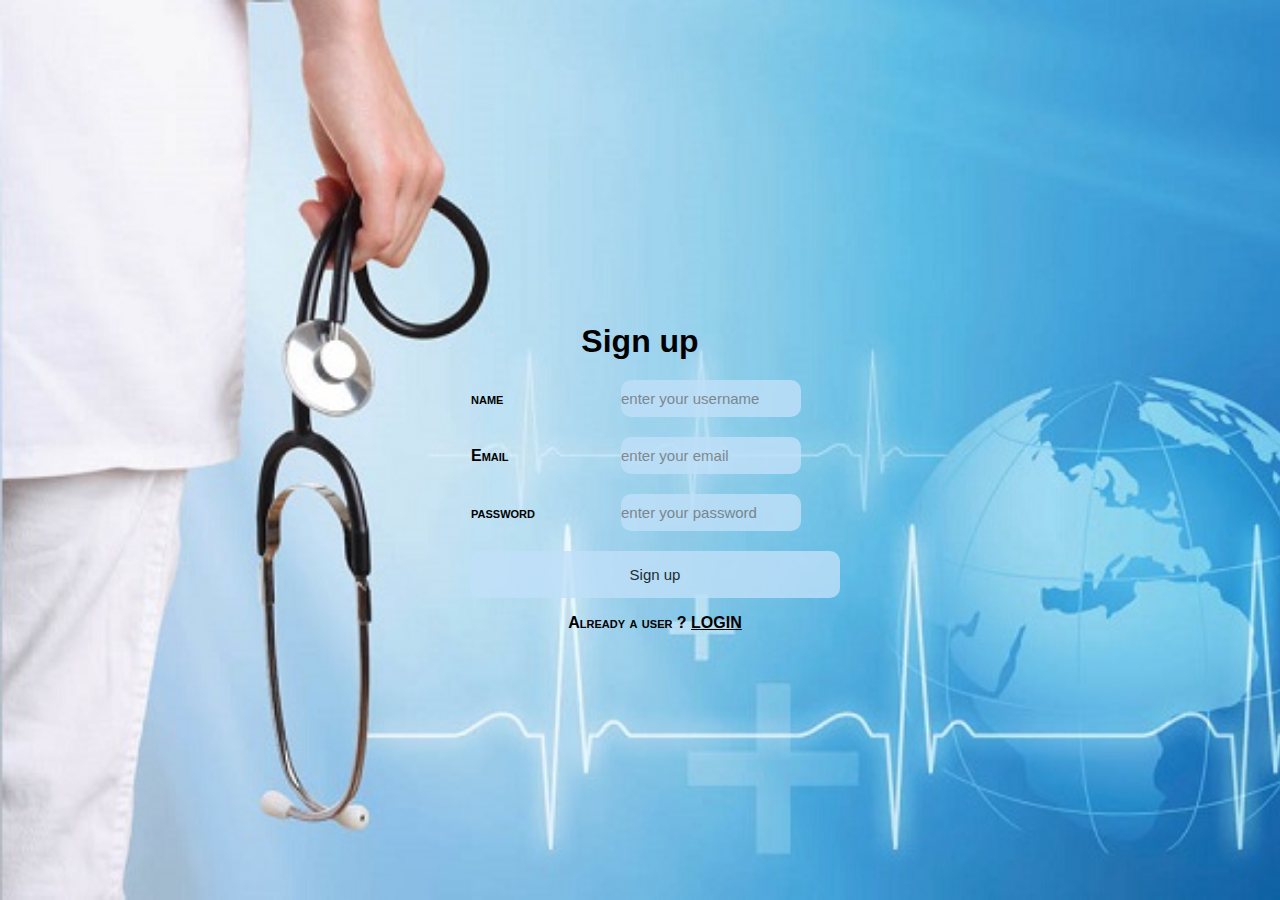
<file: CréationCompte.html>
<!DOCTYPE html>
<html>
    <head>
        <meta charset="UTF-8">
        <link rel="icon" type="image/x.icon" href="images/booki.png" >
   
        <link rel="stylesheet" href="css/CréationCompte.css"/>
        <title> BookiTbibek </title>
        <link rel="icon" type="image/x-icon" href="BookiTbibek.png">

    </head>
    <body>
       
        
        <div class="container">
            <h1> Sign up </h1>
            <form class="modif-form" action="Connect.php" method="post">
                <div class="form-control">
                    <input type="text" placeholder="enter your username" id="name" name="name" required>
                    <label>name</label>
                </div>
                
                <div class="form-control">
                    <input type="email" placeholder="enter your email" id="email" name="email" required>
                    <label>Email</label>
                </div>

               

                <div class="form-control">
                    <input type="password" placeholder="enter your password" id="password" name="password" required>
                    <label>password</label>
                </div>


                <button class="btn">Sign up</button>

                <center><p class="text"> Already a user ? <a href="login.html">LOGIN</a></p></center>
            </form>
        </div>
    </body>
</html>
</file>
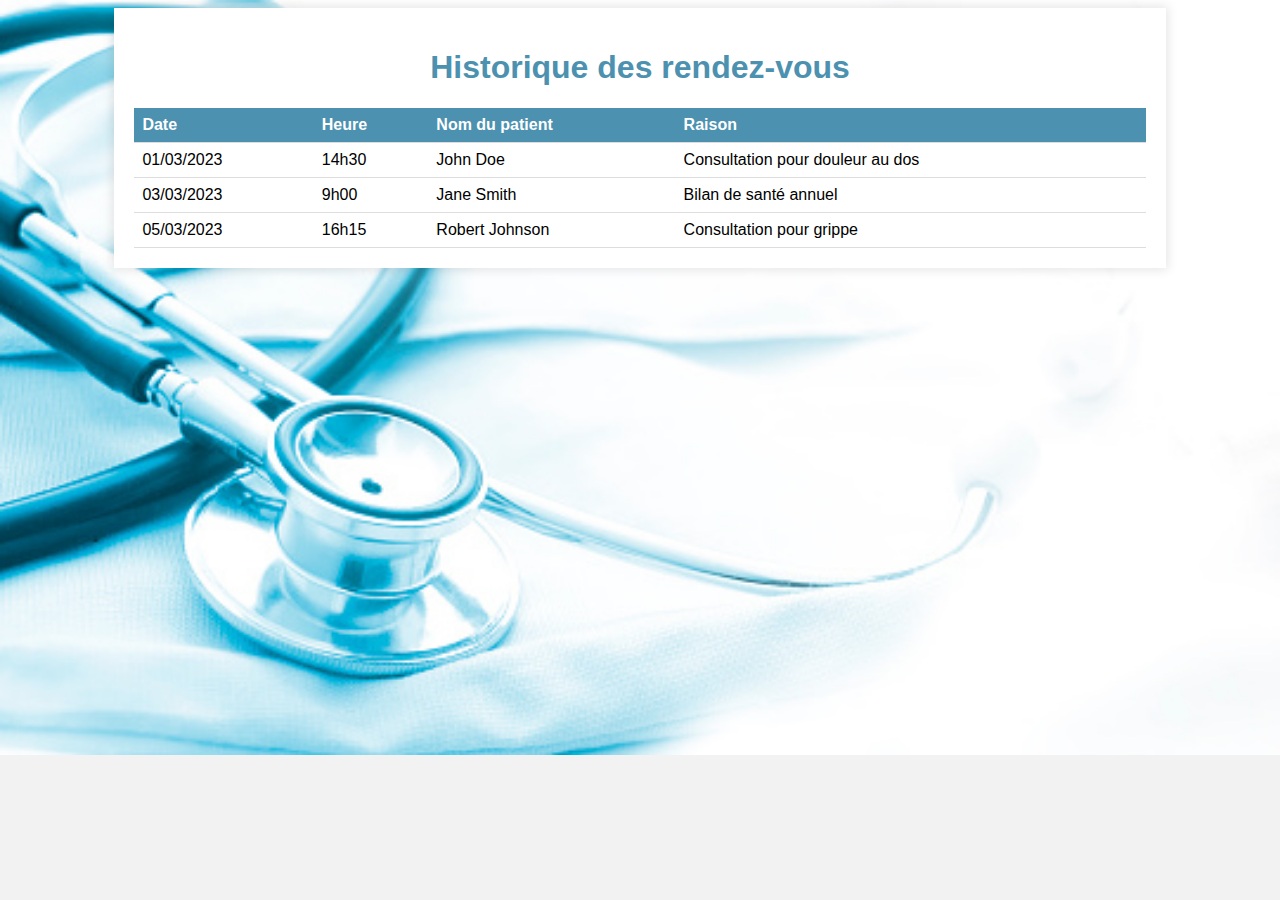
<file: historique.html>
<!DOCTYPE html>
<html>
  <head>
    <title>Historique des rendez-vous</title>
    <meta name="viewport" content="width=device-width, initial-scale=1">
    <style>
      body {
        background-image: url(images/his.jpg) ;
        background-repeat: no-repeat;
        font-family: Arial, sans-serif;
        background-color: #f2f2f2;
        background-size:cover;
      }
      h1 {
        text-align: center;
        color: #4c91af;
      }
      .container {
        margin: auto;
        width: 80%;
        padding: 20px;
        background-color: white;
        box-shadow: 0px 0px 10px 2px rgba(0, 0, 0, 0.1);
      }
      table {
        border-collapse: collapse;
        width: 100%;
      }
      th, td {
        text-align: left;
        padding: 8px;
        border-bottom: 1px solid #ddd;
      }
      th {
        background-color:#4c91af;
        color: white;
      }
      tr:hover {
        background-color: #f5f5f5;
      }
      @media screen and (max-width: 600px) {
        .container {
          width: 100%;
          padding: 10px;
        }
      }
    </style>
  </head>
  <body>
    <div class="container">
      <h1>Historique des rendez-vous</h1>
      <table>
        <thead>
          <tr>
            <th>Date</th>
            <th>Heure</th>
            <th>Nom du patient</th>
            <th>Raison</th>
          </tr>
        </thead>
        <tbody>
          <tr>
            <td>01/03/2023</td>
            <td>14h30</td>
            <td>John Doe</td>
            <td>Consultation pour douleur au dos</td>
          </tr>
          <tr>
            <td>03/03/2023</td>
            <td>9h00</td>
            <td>Jane Smith</td>
            <td>Bilan de santé annuel</td>
          </tr>
          <tr>
            <td>05/03/2023</td>
            <td>16h15</td>
            <td>Robert Johnson</td>
            <td>Consultation pour grippe</td>
          </tr>
        </tbody>
      </table>
    </div>
  </body>
</html>
</file>
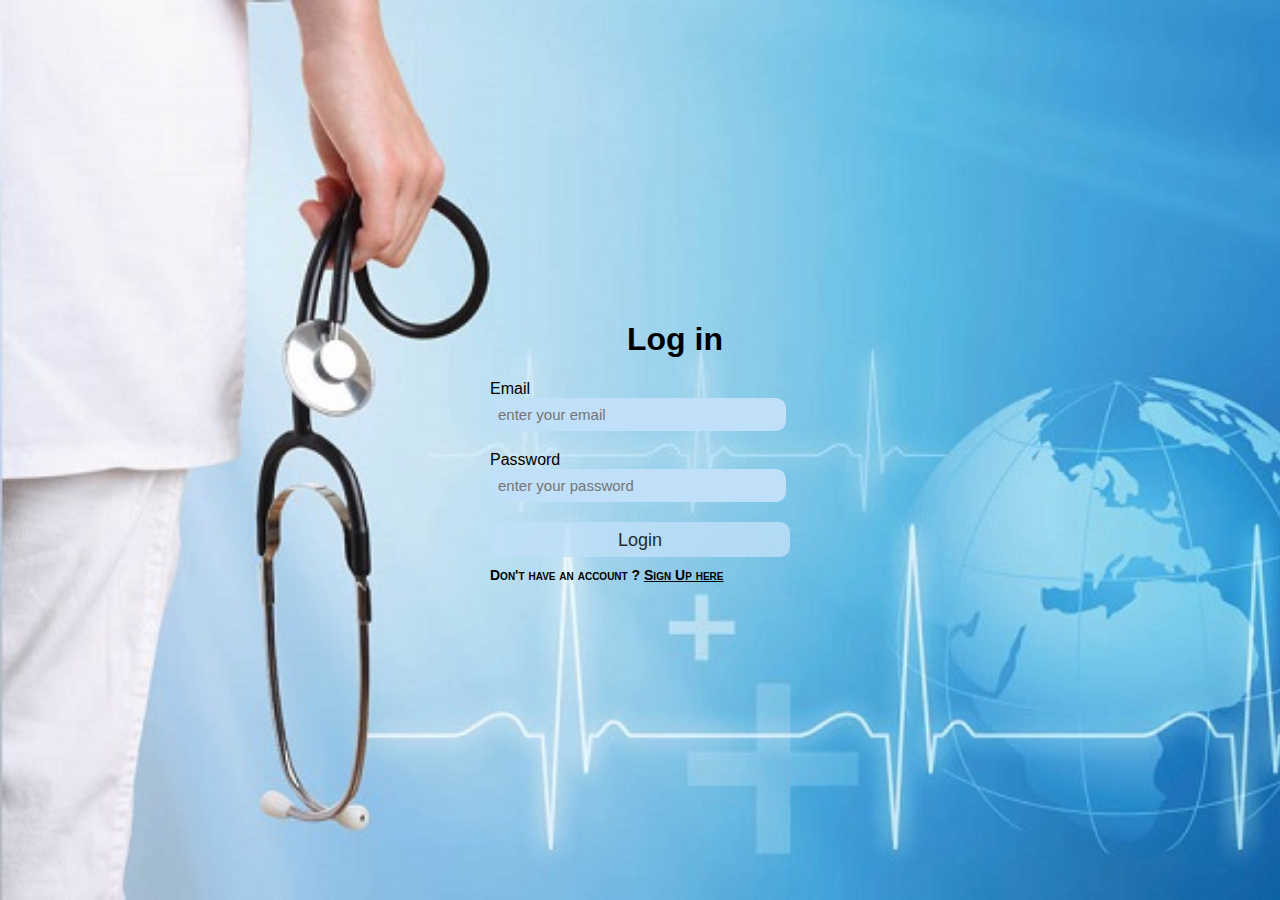
<file: login.html>
<!DOCTYPE html>
<html>
    <head>
        <meta charset="UTF-8">
        <link rel="icon" type="image/x.icon" href="images/booki.png" >
   
        <link rel="stylesheet" href="css/CréationCompte.css"/>
        <title> Book IT Now With DR's </title>
        <link rel="icon" type="image/x-icon" href="testl.png">

    </head>
    <body>
        <div class="login-box">
            <form action="Connect.php" method="post">
            <h1>Log in</h1>
            <form class="modif-form1">
                <label>Email</label>
                <input type="email" placeholder="enter your email" id="email" name="email">
                <label>Password</label>
                <input type="password" placeholder="enter your password" id="password" name="password">
                <input type="button" value="Login">
                <center><p class="para-2"> Don't have an account ? <a href="CréationCompte.html" ><b>Sign Up here</b></a></p> </center>  
            </form>
        </div>
        
        </body>
        </html>
</file>
<file: css/CréationCompte.css>
@import url();

*{
    box-sizing: border-box;
}

body{
    
    background-image: url(/images/bk3.jpg) ;
    background-repeat: no-repeat;
    
   font-family: 'open sans', sans-serif;
    
    font-family: '', sans-serif;
    display: flex;
    flex-direction: col
    3umn;
    align-items: center;
    justify-content: center;
    height: 100vh;
    overflow: hidden;
    margin: 0;
    background-size:cover;

} 
  
.modif-form{
    font-variant: small-caps;
    font-weight: bolder;
}
.container {
    background-color: rgba(255, 254, 254, 0);
    padding: 5px 30px;
    border-radius: 30px;
}

.container h1{
    text-align: center;
    margin-bottom: 10px;
    
}

.container a{
    color: black;
    
}

.btn {
    cursor: pointer;
    display:inline;
    width: 100%;
    background: #c0e0f9;
    border: 0;
    padding: 15px;
    font-size: 15px;
    border-radius: 10px;
    opacity: 80%;
    
}

.btn:active {
    transform: scale(0.98);
}

.text {
    margin: top 50px;
}

.form-control {
    position:relative;
    margin: 20px 40px;
    width: 180px;
    left:30%;
    right: 30%;  
    display: flex; 
    
    
    
}

.form-control input {
    background:#c0e0f9;
    border: 0;
    border-bottom: 10px  ;
    padding: 10px 0;
    border-radius: 10px;
    opacity: 80%;
    font-size: 15px;
    width: 100%;
    
    
    
    
   
}
.form-control input:focus, 
.form-control input:valid {
    outline: 0;
}

.form-control label{
    position: absolute;
    top: -10px;
    left: -150px;

}
/*login contrôle*/
.modif-form1{
    font-variant: small-caps;
    font-weight: bolder;
}
h1{
    text-align: center;
    padding-top: 50px;
    
}
.login-box{
    width: 360px;
    height: 400px;
    margin: auto;
    border-radius: 3px;
    background-color: none;
    border-radius: 30px;
}

form{
    width: 370px;
    margin-left: 30px;
    
}
form label{
    display: flex ;
    margin-top: 20px;
    font-size: 18px;
    
    
}
form input{
    width: 80%;
    padding: 8px;
    border: none;
    background-color:#c0e0f9;
    outline: none;
    border-radius: 10px;
    font-size: 15px;
    
    
}
input[type="button"]{
    width: 300px;
    height: 35px;
    margin-top: 20px;
    border: none;
    background-color: #c0e0f9;
    color: black;
    opacity: 80%;
    font-size: 18px;
}
input:active{
    transform: scale(0.98);
}
form label{
    display: flex ;
    margin-top: 20px;
    font-size: 16px;
    
}
.para-2{
    text-align:justify;
    color: black;
    font-size: 14px;
    margin-top: 10px;
    font-variant: small-caps;
    font-weight: bolder;
}
.para-2 a{
    color: black;
}
</file>
